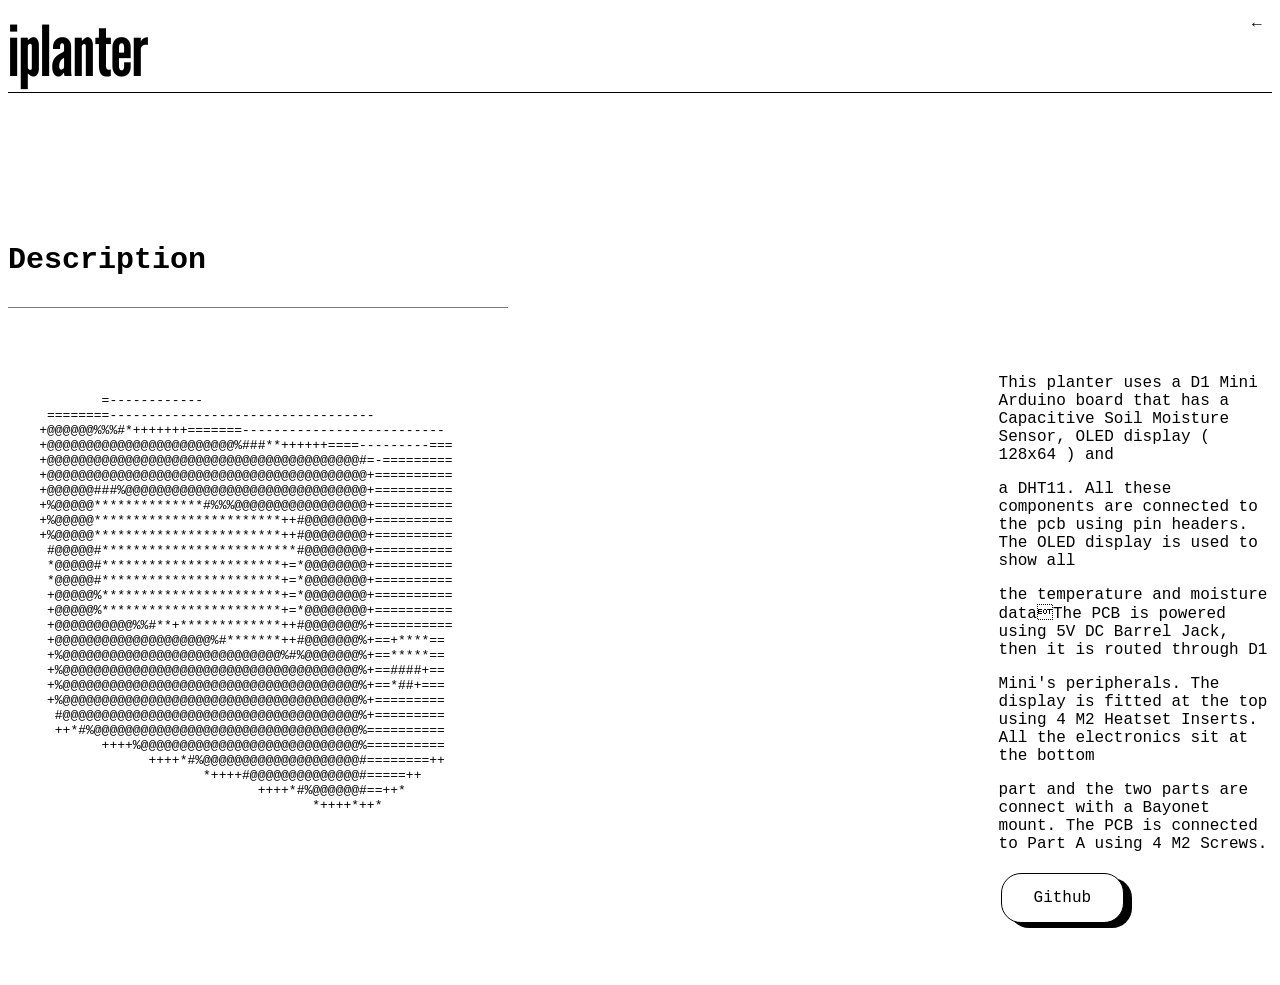
<file: .html/ATTN_unit.html>
<!DOCTYPE html>
<html lang="en">

<link rel="apple-touch-icon" sizes="180x180" href="../images/apple-touch-icon.png">
<link rel="icon" type="image/png" sizes="32x32" href="../images/favicon-32x32.png">
<link rel="icon" type="image/png" sizes="16x16" href="../images/favicon-16x16.png">
<link rel="manifest" href="../images/site.webmanifest">


    <head>
        <meta charset="UTF-8">
        <meta name="viewport" content="width=device-width, initial-scale=1.0">
        <title>weneedvj</title>
        <link rel="stylesheet" href="../.css/global.css">
        <link rel="stylesheet" href="../.css/ATTN_unit.css">
        <link rel="preconnect" href="https://fonts.googleapis.com">
        <link rel="preconnect" href="https://fonts.gstatic.com" crossorigin>
        <link href="https://fonts.googleapis.com/css2?family=League+Gothic&display=swap" rel="stylesheet">
    </head>
    <body>

        <div class="header">
            <p class="header-text">iplanter</p>
            <a href="/home" class="exit-arrow">&larr;</a>
        </div>


        <main class="content-box">
            <section class="description">
        <div class="sec-header">
            <p class="sec-header-text">Description</p>
        </div>

        <div class="img-box">
            <div class="iplanter-img-box">
                <pre class="iplanter-text">
                                                                                 
            =------------                                    
     ========----------------------------------              
    +@@@@@@%%%#*+++++++=======--------------------------     
    +@@@@@@@@@@@@@@@@@@@@@@@@%###**++++++====---------===    
    +@@@@@@@@@@@@@@@@@@@@@@@@@@@@@@@@@@@@@@@@#=-=========    
    +@@@@@@@@@@@@@@@@@@@@@@@@@@@@@@@@@@@@@@@@@+==========    
    +@@@@@@###%@@@@@@@@@@@@@@@@@@@@@@@@@@@@@@@+==========    
    +%@@@@@**************#%%%@@@@@@@@@@@@@@@@@+==========    
    +%@@@@@************************++#@@@@@@@@+==========    
    +%@@@@@************************++#@@@@@@@@+==========    
     #@@@@@#*************************#@@@@@@@@+==========    
     *@@@@@#***********************+=*@@@@@@@@+==========    
     *@@@@@#***********************+=*@@@@@@@@+==========    
     +@@@@@%***********************+=*@@@@@@@@+==========    
     +@@@@@%***********************+=*@@@@@@@@+==========    
     +@@@@@@@@@@%%#**+*************++#@@@@@@@%+==========    
     +@@@@@@@@@@@@@@@@@@@@%#*******++#@@@@@@@%+==+****==     
     +%@@@@@@@@@@@@@@@@@@@@@@@@@@@@%#%@@@@@@@%+==*****==     
     +%@@@@@@@@@@@@@@@@@@@@@@@@@@@@@@@@@@@@@@%+==####+==     
     +%@@@@@@@@@@@@@@@@@@@@@@@@@@@@@@@@@@@@@@%+==*##+===     
     +%@@@@@@@@@@@@@@@@@@@@@@@@@@@@@@@@@@@@@@%+=========     
      #@@@@@@@@@@@@@@@@@@@@@@@@@@@@@@@@@@@@@@%+=========     
      ++*#%@@@@@@@@@@@@@@@@@@@@@@@@@@@@@@@@@@%==========     
            ++++%@@@@@@@@@@@@@@@@@@@@@@@@@@@@%==========     
                  ++++*#%@@@@@@@@@@@@@@@@@@@@#========++     
                         *++++#@@@@@@@@@@@@@@#=====++        
                                ++++*#%@@@@@@#==++*          
                                       *++++*++*             
                                                 
                                                                                                                      
                </pre>
            </div>
            <div class="sec-content">
                <p class="sec-text">This planter uses a D1 Mini Arduino board that has a Capacitive Soil Moisture Sensor, OLED display ( 128x64 ) and</p>
                <p class="sec-text">a DHT11. All these components are connected to the pcb using pin headers. The OLED display is used to show all</p>
                <p class="sec-text">the temperature and moisture data&#4The PCB is powered using 5V DC Barrel Jack, then it is routed through D1</p>
                <p class="sec-text">Mini's peripherals&#46; The display is fitted at the top using 4 M2 Heatset Inserts&#46; All the electronics sit at the bottom</p>
                <p class="sec-text">part and the two parts are connect with a Bayonet mount. The PCB is connected to Part A using 4 M2 Screws&#46;</p>
                <a href="https://github.com/vineethjkatti-tech/ATTN_unit" class="button">Github</a>
            </div>
        </div>

        <section class="buttons">

        </section>
    </section>
        </main>

    </body>
</html>
</file>
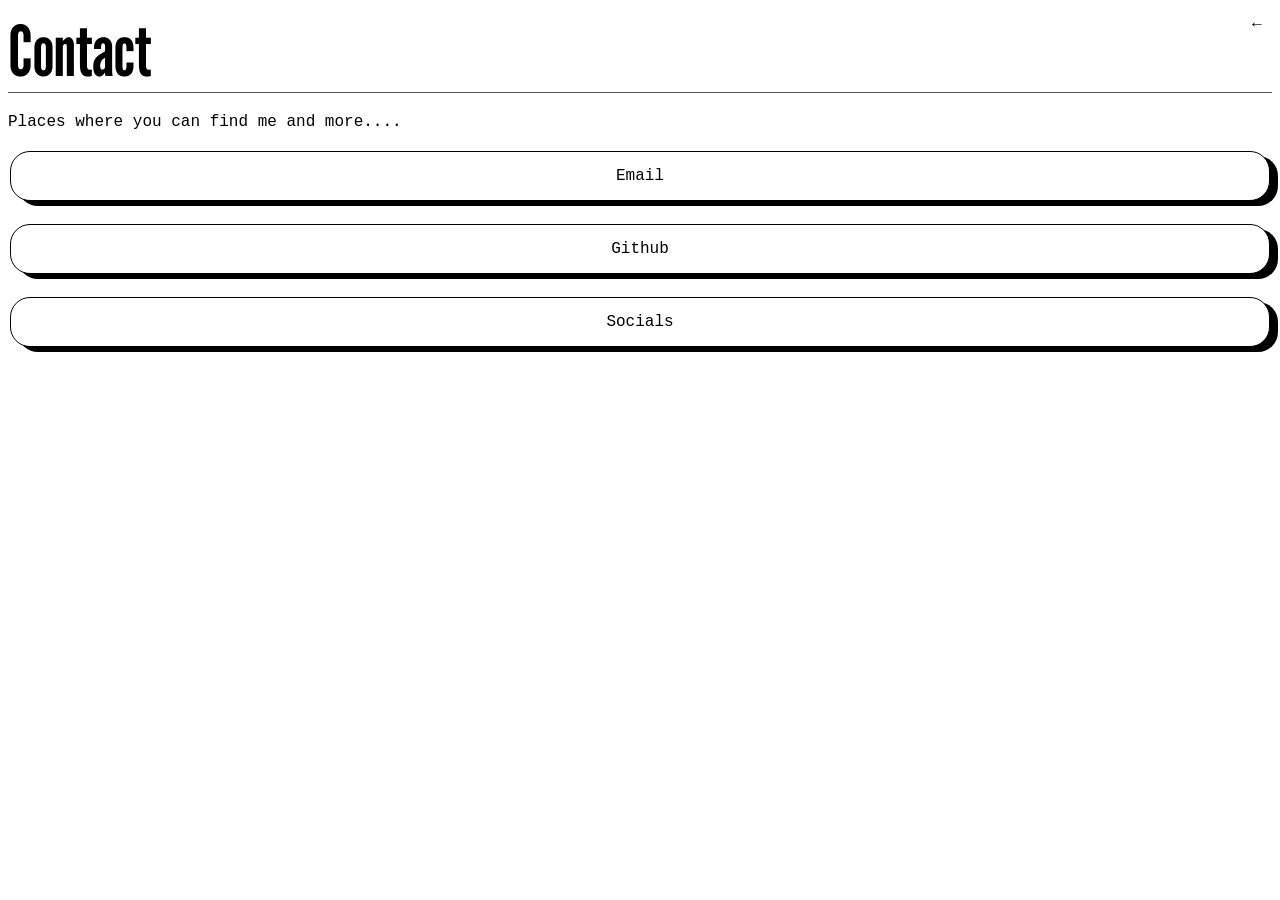
<file: .html/contact.html>
<!DOCTYPE html>
<html lang="en">


<link rel="apple-touch-icon" sizes="180x180" href="../images/apple-touch-icon.png">
<link rel="icon" type="image/png" sizes="32x32" href="../images/favicon-32x32.png">
<link rel="icon" type="image/png" sizes="16x16" href="../images/favicon-16x16.png">
<link rel="manifest" href="../images/site.webmanifest">

    <head>
        <meta charset="UTF-8">
        <meta name="viewport" content="width=device-width, initial-scale=1.0">
        <title>folio/contact</title>
        <link rel="stylesheet" href="../.css/global.css">
        <link rel="stylesheet" href="../.css/contact.css">
        <link rel="preconnect" href="https://fonts.googleapis.com">
        <link rel="preconnect" href="https://fonts.gstatic.com" crossorigin>
        <link href="https://fonts.googleapis.com/css2?family=League+Gothic&display=swap" rel="stylesheet">
    </head>
    <body>
        <div class="header">
            <p class="header-text">Contact</p>
            <a href="/home" class="exit-arrow">&larr;</a>
        </div>
        <div class="main">
            <div class="intro-text">
                <p class="text">Places where you can find me and more&#46;&#46;&#46;&#46;</p>
            </div>

            <div class="contact-box">
                <a class="email" href="mailto:vineethvjkatti@outlook.com">Email</a>
                <a class="github" href="https://github.com/vineethjkatti-tech">Github</a>
                <a class="socials" href="https://www.instagram.com/vivacious_eye/">Socials</a>
            </div>

        </div>
            

    </body>
</html>
</file>
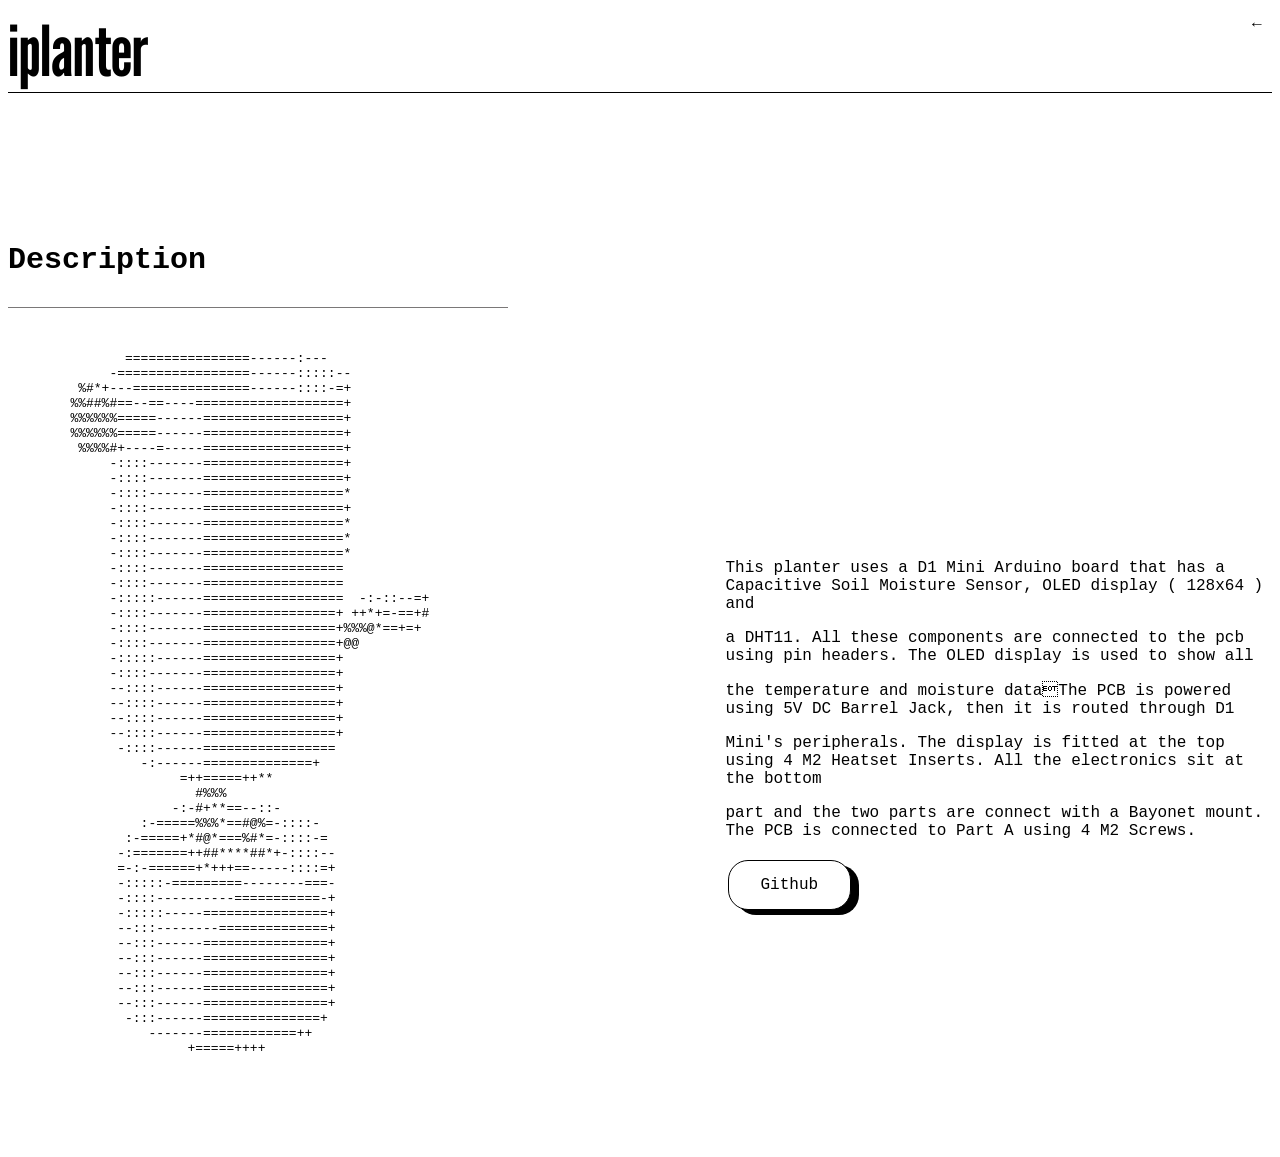
<file: .html/iplanter.html>
<!DOCTYPE html>
<html lang="en">

<link rel="apple-touch-icon" sizes="180x180" href="../images/apple-touch-icon.png">
<link rel="icon" type="image/png" sizes="32x32" href="../images/favicon-32x32.png">
<link rel="icon" type="image/png" sizes="16x16" href="../images/favicon-16x16.png">
<link rel="manifest" href="../images/site.webmanifest">


    <head>
        <meta charset="UTF-8">
        <meta name="viewport" content="width=device-width, initial-scale=1.0">
        <title>weneedvj</title>
        <link rel="stylesheet" href="../.css/global.css">
        <link rel="stylesheet" href="../.css/iplanter.css">
        <link rel="preconnect" href="https://fonts.googleapis.com">
        <link rel="preconnect" href="https://fonts.gstatic.com" crossorigin>
        <link href="https://fonts.googleapis.com/css2?family=League+Gothic&display=swap" rel="stylesheet">
    </head>
    <body>

        <div class="header">
            <p class="header-text">iplanter</p>
            <a href="/home" class="exit-arrow">&larr;</a>
        </div>


        <main class="content-box">
            <section class="description">
        <div class="sec-header">
            <p class="sec-header-text">Description</p>
        </div>

        <div class="img-box">
            <div class="iplanter-img-box">
                <pre class="iplanter-text">
                                                                              
                                                            
               ================------:---                   
             -=================------:::::--                
         %#*+---===============------::::-=+                
        %%##%#==--==----===================+                
        %%%%%%=====------==================+                
        %%%%%%=====------==================+                
         %%%%#+----=-----==================+                
             -::::-------==================+                
             -::::-------==================+                
             -::::-------==================*                
             -::::-------==================+                
             -::::-------==================*                
             -::::-------==================*                
             -::::-------==================*                
             -::::-------==================                 
             -::::-------==================                 
             -:::::------==================  -:-::--=+      
             -::::-------=================+ ++*+=-==+#      
             -::::-------=================+%%%@*==+=+       
             -::::-------=================+@@               
             -:::::------=================+                 
             -::::-------=================+                 
             --::::------=================+                 
             --::::------=================+                 
             --::::------=================+                 
             --::::------=================+                 
              -::::------=================                  
                 -:------==============+                    
                      =++=====++**                          
                        #%%%                                
                     -:-#+**==--::-                         
                 :-=====%%%*==#@%=-::::-                    
               :-=====+*#@*===%#*=-::::-=                   
              -:=======++##****##*+-::::--                  
              =-:-======+*+++==-----::::=+                  
              -:::::-=========--------===-                  
              -::::----------===========-+                  
              -:::::-----================+                  
              --:::--------==============+                  
              --:::------================+                  
              --:::------================+                  
              --:::------================+                  
              --:::------================+                  
              --:::------================+                  
               -:::------===============+                   
                  -------============++                     
                       +=====++++                                                  

                </pre>
            </div>
            <div class="sec-content">
                <p class="sec-text">This planter uses a D1 Mini Arduino board that has a Capacitive Soil Moisture Sensor, OLED display ( 128x64 ) and</p>
                <p class="sec-text">a DHT11. All these components are connected to the pcb using pin headers. The OLED display is used to show all</p>
                <p class="sec-text">the temperature and moisture data&#4The PCB is powered using 5V DC Barrel Jack, then it is routed through D1</p>
                <p class="sec-text">Mini's peripherals&#46; The display is fitted at the top using 4 M2 Heatset Inserts&#46; All the electronics sit at the bottom</p>
                <p class="sec-text">part and the two parts are connect with a Bayonet mount. The PCB is connected to Part A using 4 M2 Screws&#46;</p>
                <a href="https://github.com/vineethjkatti-tech/iplanter" class="button">Github</a>
            </div>
        </div>

        <section class="buttons">

        </section>
    </section>
        </main>

    </body>
</html>
</file>
<file: .css/global.css>
.header{
    display: flex;
    flex-direction: row;
    border-bottom: 1px black solid;
    margin-bottom: 20px;

    
}

.exit-arrow{
    position: fixed;
    top: 15px;
    right: 15px;
    z-index: 1000;
    text-decoration: none;
    color: black;
    transition: color 0.15s;
}

.exit-arrow:hover{
    color: #555;
}
</file>
<file: .css/ATTN_unit.css>
@view-transition {
  navigation: auto;
}

body{
    flex-direction: column;
}


.header{
    display: flex;
    flex-direction: row;
}

.header-text{
    font-family: league gothic, courier, monospace;
    font-size: 70px;
    margin: 0;
}

.header-textbox{

    position: fixed;
    top: 15px;
    left: 15px;
    z-index: 1000;
}

.exit-arrow-text{
    font-family: league gothic, courier, monospace;
    font-size: 24px;
    margin: 0;
    transition: color 0.15s;
    color: black;
    text-decoration: none;
}

.exit-arrow{
    position: fixed;
    top: 15px;
    right: 15px;
    z-index: 1000;
    text-decoration: none;
    color: black;
    transition: color 0.15s;
}

.exit-arrow:hover{
    color: #555;
}

.introduction,
.description,
.music {
    display: flex;
    flex-direction: column;
    margin-top: 100px;
    margin-bottom: 50px;
}

.header{
    border-bottom: 1px black solid;
}

.sec-header-text{
    font-family: 'Courier New', Courier, monospace;
    font-weight: bold;
    font-size: 30px;
}

.sec-header{
    border-bottom: #7a7878 1px solid;
    width: 500px;
}

.sec-text{
    font-family: 'Courier New', Courier, monospace;
    font-size: 16px;
}

.intro-img{
    height: 300px;
    width: 300px;
}

.img-box, .img-box2{
    display: flex;
    flex-direction: row;
    gap: 70px;
    justify-content: center;
    align-items: center;
}

.sec-content{
    margin-top: 50px;
}

.content-box{
    display: flex;
    flex-direction: column;
    justify-content: space-between;
}

.img-box2{
    margin-left: 500px;
    gap: 100px;
}

.button{
    font-family: 'Courier New', Courier, monospace;
    background-color: white;
    border: solid 1px black;
    color: black;
    box-shadow: 8px 5px 0px 0 rgba(0, 0, 0, 1);
    border-radius: 20px;
    padding: 15px 32px;
    text-align: center;
    text-decoration: none;
    display: inline-block;
    font-size: 16px;
    margin: 4px 2px;
    cursor: pointer;
    transition: all 0.15s;
    text-decoration: none;
}

.button:hover{
    background-color: black;
    color: white;
    transition: all 0.15s;
}

.button:active{
    box-shadow: 0px 0px 0px 0 rgba(0, 0, 0, 1);
    transform: translate(8px, 5px);
}
</file>
<file: .css/contact.css>
@view-transition {
  navigation: auto;
}

body{
    flex-direction: column;
}




.header{
    border-bottom: 1px #555 solid;
    display: flex;
    flex-direction: row;
}

.exit-arrow{
    position: fixed;
    top: 15px;
    right: 15px;
    z-index: 1000;
    text-decoration: none;
    color: black;
    transition: color 0.15s;
}

.exit-arrow:hover{
    color: #555;
}

.header-text{
    font-family: league gothic, courier, monospace;
    font-size: 70px;
    margin: 0;
}

.intro-text{
    font-family: 'Courier New', Courier, monospace;
    font-size: 16px;
}

.contact-box{
    display: flex;
    flex-direction: column;
    gap: 15px;
}

.email, .github, .socials{
    font-family: 'Courier New', Courier, monospace;
    background-color: white;
    border: solid 1px black;
    color: black;
    box-shadow: 8px 5px 0px 0 rgba(0, 0, 0, 1);
    border-radius: 20px;
    padding: 15px 32px;
    text-align: center;
    text-decoration: none;
    display: inline-block;
    font-size: 16px;
    margin: 4px 2px;
    cursor: pointer;
    transition: all 0.15s;
    text-decoration: none;
}

.email:hover, .github:hover, .socials:hover{
    background-color: black;
    color: white;
    transition: all 0.15s;
}

.email:active, .socials:active, .github:active{
    box-shadow: 0px 0px 0px 0 rgba(0, 0, 0, 1);
    transform: translate(8px, 5px);
}
</file>
<file: .css/iplanter.css>
@view-transition {
  navigation: auto;
}

body{
    flex-direction: column;
}


.header{
    display: flex;
    flex-direction: row;
}

.header-text{
    font-family: league gothic, courier, monospace;
    font-size: 70px;
    margin: 0;
}

.header-textbox{

    position: fixed;
    top: 15px;
    left: 15px;
    z-index: 1000;
}

.exit-arrow-text{
    font-family: league gothic, courier, monospace;
    font-size: 24px;
    margin: 0;
    transition: color 0.15s;
    color: black;
    text-decoration: none;
}

.exit-arrow{
    position: fixed;
    top: 15px;
    right: 15px;
    z-index: 1000;
    text-decoration: none;
    color: black;
    transition: color 0.15s;
}

.exit-arrow:hover{
    color: #555;
}

.introduction,
.description,
.music {
    display: flex;
    flex-direction: column;
    margin-top: 100px;
    margin-bottom: 50px;
}

.header{
    border-bottom: 1px black solid;
}

.sec-header-text{
    font-family: 'Courier New', Courier, monospace;
    font-weight: bold;
    font-size: 30px;
}

.sec-header{
    border-bottom: #7a7878 1px solid;
    width: 500px;
}

.sec-text{
    font-family: 'Courier New', Courier, monospace;
    font-size: 16px;
}

.intro-img{
    height: 300px;
    width: 300px;
}

.img-box, .img-box2{
    display: flex;
    flex-direction: row;
    gap: 70px;
    justify-content: center;
    align-items: center;
}

.sec-content{
    margin-top: 50px;
}

.content-box{
    display: flex;
    flex-direction: column;
    justify-content: space-between;
}

.img-box2{
    margin-left: 500px;
    gap: 100px;
}

.button{
    font-family: 'Courier New', Courier, monospace;
    background-color: white;
    border: solid 1px black;
    color: black;
    box-shadow: 8px 5px 0px 0 rgba(0, 0, 0, 1);
    border-radius: 20px;
    padding: 15px 32px;
    text-align: center;
    text-decoration: none;
    display: inline-block;
    font-size: 16px;
    margin: 4px 2px;
    cursor: pointer;
    transition: all 0.15s;
    text-decoration: none;
}

.button:hover{
    background-color: black;
    color: white;
    transition: all 0.15s;
}

.button:active{
    box-shadow: 0px 0px 0px 0 rgba(0, 0, 0, 1);
    transform: translate(8px, 5px);
}
</file>
